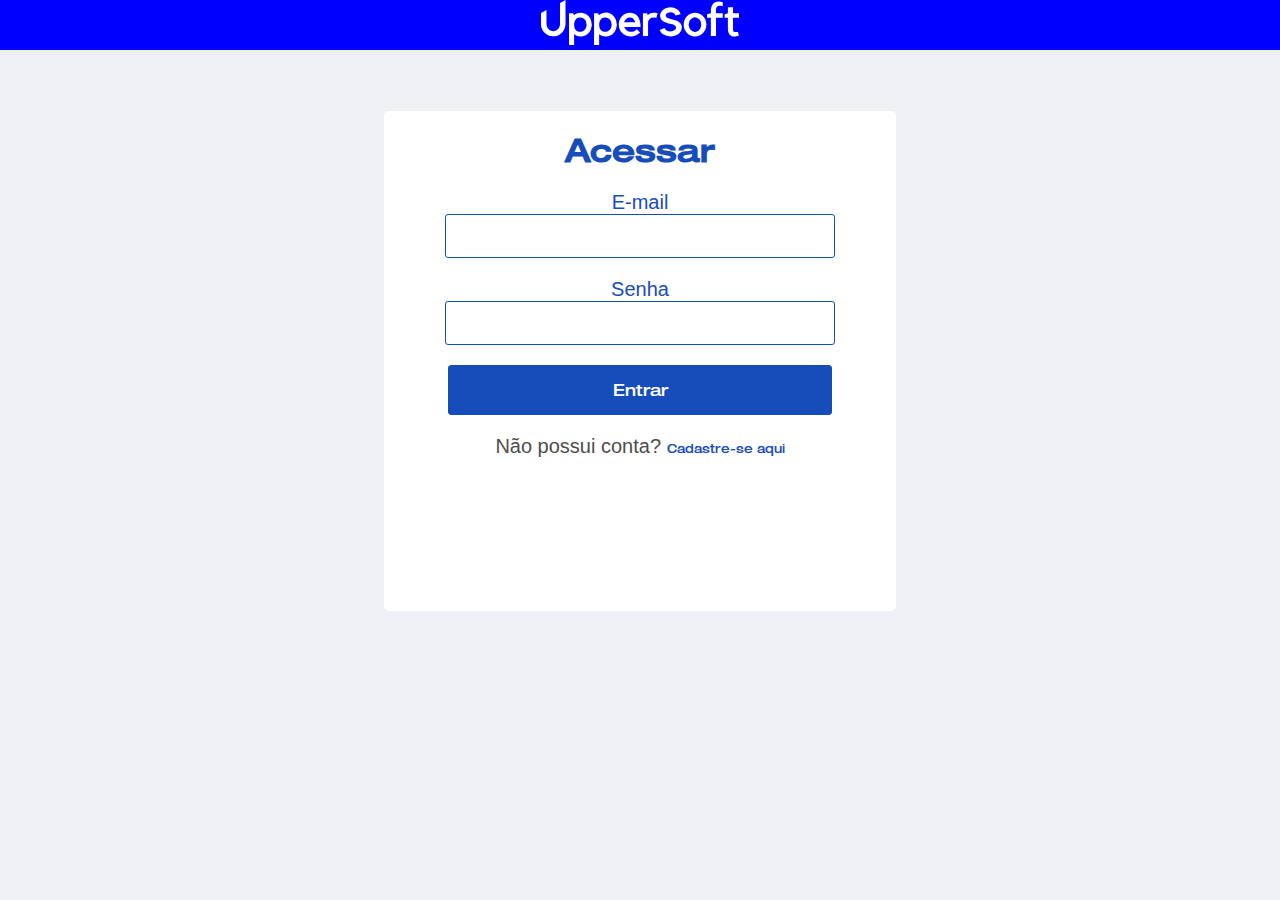
<file: index.html>
<!DOCTYPE html>
<html lang="en">
<head>
    <meta charset="UTF-8">
    <meta http-equiv="X-UA-Compatible" content="IE=edge">
    <meta name="viewport" content="width=device-width, initial-scale=1.0">
    <link rel="stylesheet" type="text/css" href="./styles/inicio.css" media="screen" />
    <script type="text/javascript" src="./scripts/login.js"></script>
    <title>Login</title>
</head>
<body>
    <header style="background-color: blue;">
        <img src="./assets/logo-uppersoft.svg">
    </header>
    <div id="corpo" align="center">
        <div id="card">
            <h1>Acessar</h1>
            <form id="login-form" method="post">
                <p>E-mail</p><input type="text" name="email" id="email">
                <p>Senha</p><input type="password" name="senha" id="senha">
                <br><input type="submit" name="btnSubmit" value="Entrar" id="btnSubmit" onclick="autenticateCredentials()">
                <p style="color: rgb(77, 77, 77); font-style: normal;">Não possui conta? <a href="./cadastro.html">Cadastre-se aqui</a></p>
            </form>
        </div>
    </div>
</body>
</html>
</file>
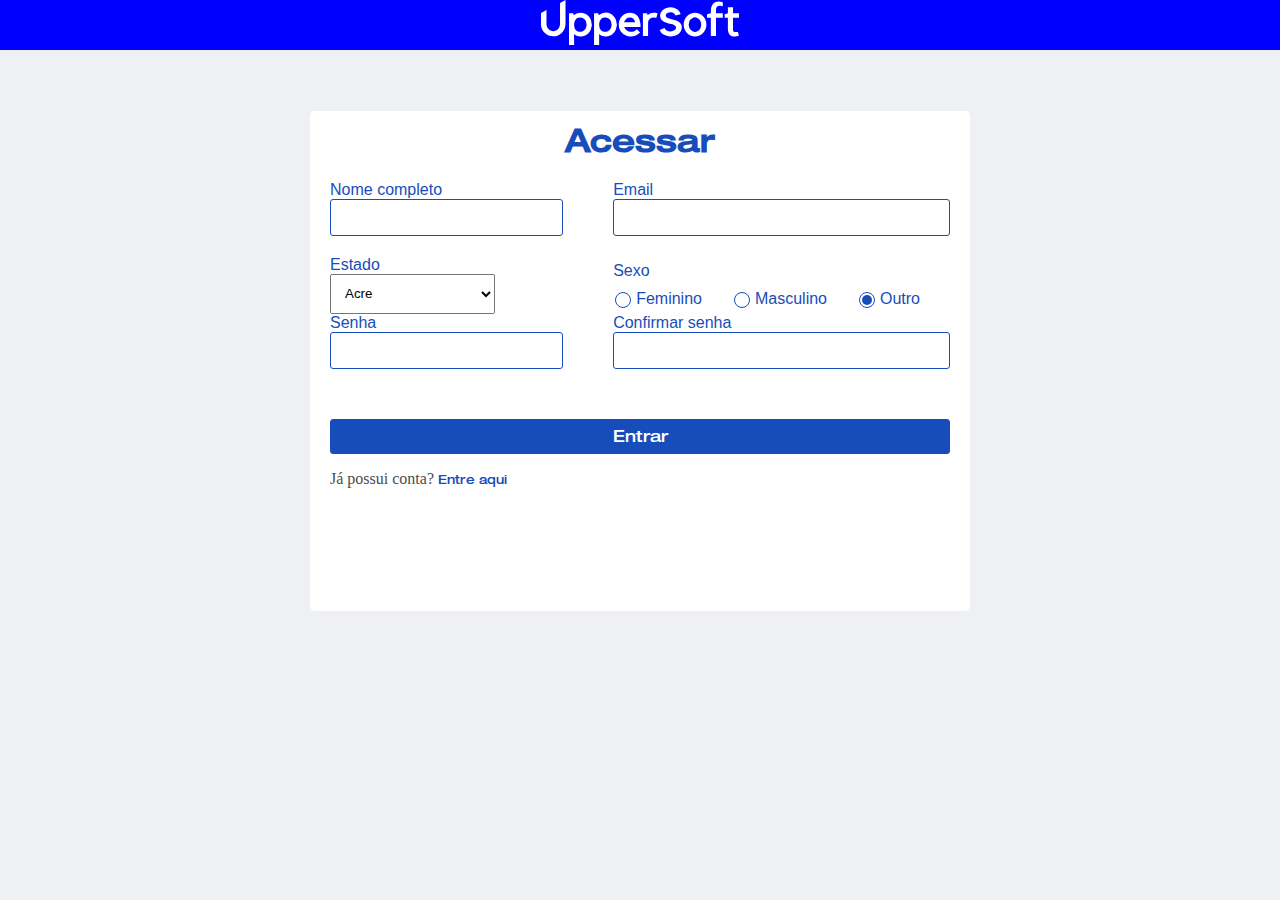
<file: cadastro.html>
<!DOCTYPE html>
<html lang="en">

<head>
    <meta charset="UTF-8">
    <meta http-equiv="X-UA-Compatible" content="IE=edge">
    <meta name="viewport" content="width=device-width, initial-scale=1.0">
    <link rel="stylesheet" type="text/css" href="./styles/main.css" media="all" />
    <script type="text/javascript" src="./scripts/cadastro.js"></script>
    <title>Cadastro</title>
</head>

<body>
    <header style="background-color: blue;">
        <img src="./assets/logo-uppersoft.svg">
    </header>
    <div id="corpo">
        <div id="card">
            <h1>Acessar</h1>
            <form id="signup-form">
                <div id="cadastro">
                    <div id="div1">
                        <label for="nome">Nome completo</label><input type="text" name="nome" id="nome">
                        <label for="estado">Estado</label><br>
                        <select name="state" id="state" required="true">
                            <option value="Acre">Acre</option>
                            <option value="Alagoas">Alagoas</option>
                            <option value="Amapá">Amapá</option>
                            <option value="Amazonas">Amazonas</option>
                            <option value="Bahia">Bahia</option>
                            <option value="Ceará">Ceará</option>                            
                            <option value="Destrito Federal">Destrito Federal</option>
                            <option value="Espírito Santo">Espírito Santo</option>
                            <option value="Goiás">Goiás</option>
                            <option value="Maranhão">Maranhão</option>
                            <option value="Mato Grosso">Mato Grosso</option>
                            <option value="Mato Grosso do Sul">Mato Grosso do Sul</option>
                            <option value="Minas Gerais">Minas Gerais</option>
                            <option value="Pará">Pará</option>
                            <option value="Paraíba">Paraíba</option>
                            <option value="Paraná">Paraná</option>
                            <option value="Pernambuco">Pernambuco</option>
                            <option value="Piauí">Piauí</option>
                            <option value="Rio de Janeiro">Rio de Janeiro</option>
                            <option value="Rio Grande do Norte">Rio Grande do Norte</option>
                            <option value="Rondônia">Rondônia</option>
                            <option value="Roraima">Roraima</option>
                            <option value="Santa Catarina">Santa Catarina</option>
                            <option value="São Paulo">São Paulo</option>
                            <option value="Sergipe">Sergipe</option>
                            <option value="Tocantins">Tocantins</option>
                          </select>
                          <br>
                        <label for="senha">Senha</label><input type="password" name="senha" id="senha">
                    </div>
                    <div id="div2">
                        <div class="item">
                            <label for="email">Email</label>
                            <input type="text" name="email" id="email">
                        </div>
                        <div class="item">
                            <label>Sexo</label>
                            <div class="row-gender">
                                <div class="formGroup">
                                    <input type="radio" id="Feminino" name="gender" value="Feminino">
                                    <label for="Feminino">Feminino</label>
                                </div>
                                <div class="formGroup">
                                    <input type="radio" id="Masculino" name="gender" value="Masculino">
                                    <label for="Masculino">Masculino</label>
                                </div>
                                <div class="formGroup">
                                    <input type="radio" id="Outro" name="gender" value="Outro" checked>
                                    <label for="Outro">Outro</label>
                                </div>                                
                            </div>
                        </div>
                        <div class="item">
                            <label for="confirmarSenha">Confirmar senha</label>
                            <input type="password" name="confirmarSenha" id="confirmarSenha">
                        </div>
                    </div>
                </div>
               <input type="submit" name="btnSubmit" value="Entrar" id="btnSubmit" onclick="Enviar();">
                <p style="color: rgb(77, 77, 77); font-style: normal;">Já possui conta? <a href="./index.html">Entre aqui</a></p>
            </form>
        </div>
    </div>
</body>

</html>
</file>
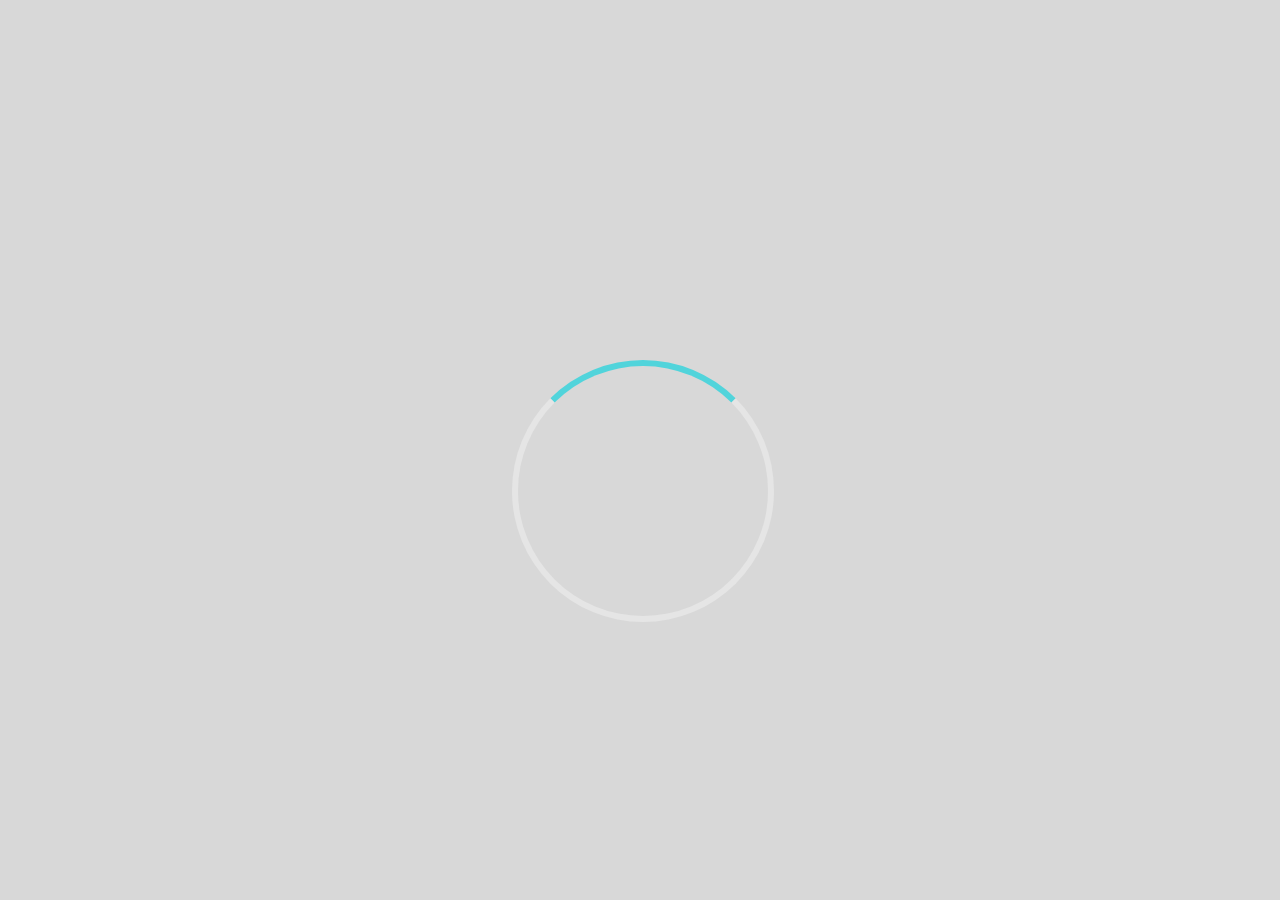
<file: lista-usuarios.html>
<!DOCTYPE html>
<html lang="en">
<head>
    <meta charset="UTF-8">
    <meta http-equiv="X-UA-Compatible" content="IE=edge">
    <meta name="viewport" content="width=device-width, initial-scale=1.0">
    <title>Usuários</title>
    <script type="text/javascript" src="./scripts/users.js"></script>
    <link rel="stylesheet" type="text/css" href="./styles/users.css" media="screen" />
</head>
<body onload="loading()">
    <div id="load">
        <div id="circle">

        </div>
</div>
    <header style="background-color: blue;">
        <img src="./assets/logo-uppersoft.svg">
    </header>
    <h1>Administrar usuários</h1>

    <ul class="list-container">

    </ul>
    <script src="./scripts/users.js"></script>
</body>
</html>
</file>
<file: styles/inicio.css>
body {
    background-color: #EFF0F3;
    margin: 0;
    padding: 0;
    height: 100%;
}

header {
    padding-left: 0%;
    position: absolute;
    text-align: center;
    width: 100vw;
    height: 50px;
}

form input[type="submit"]:hover{
    cursor: pointer; 
  }
#card {
    border-radius: 5px;
    background-color: white;
    width: 40vw;
    height: 500px;
}
/***************** FORMULARIOS ******************/

form a {
    text-decoration: none;
    color: #174DBA;
    text-emphasis: bold;
    font-family: HelveticaNeue;
    font-size: 12px;
}

form p {
    color: #174DBA;
    margin-top: 0;
    margin-bottom: 0;
    margin-left: 0px;
    font-family: 'Franklin Gothic Medium', 'Arial Narrow', Arial, sans-serif;
    font-style: normal;
    font-size: 20px;
}

form input {
    border-radius: 3px;
    border: 1px solid #174DBA;
    height: 40px;
    width: 75%;
    margin-bottom: 20px;
}

#btnSubmit {
    background-color: #174DBA;
    color: White;
    height: 50px;
    font-family: "HelveticaNeue";
    font-size: 16px;
}
#btnSubmit:hover { 
    background-color: white;
    color: grey;
    font-size: 16px;
}


/*************************************************/

a:hover{ cursor: pointer; }

#corpo {   
    padding-top: 10vh;
    width: auto;
    justify-content: center;
    align-items: center;
}

h1 {
    padding-top: 20px;
    color: #174DBA;
    font-family: HelveticaNeue;
    font-size: 32px;
    text-align: center;
}

@font-face {
     font-family: "HelveticaNeue";
      src: url("../fonts/Helvetica-Neue-Font/Helvetica\ Neue\ Medium\ Extended/Helvetica Neue Medium Extended.ttf"); 
}

@media only screen and (max-width: 700px) {
    body {
        width: 30vw;
        height: 100vh;
        background-color: white;
    }
    #card {
        margin-left: 0;
        padding-left: 0;
        width: 100vw;
        border: 0px;        
    }
    #corpo{
        padding-left: 0vw;
        padding-top: 0vh;
    }
}
</file>
<file: styles/main.css>
/***************** FORMULARIOS ******************/
/*************************************************/
@font-face {
  font-family: "HelveticaNeue";
  src: url("../fonts/Helvetica-Neue-Font/Helvetica Neue Medium Extended/Helvetica Neue Medium Extended.ttf");
}

body {
  background-color: #EFF0F3;
  margin: 0;
  padding: 0;
  height: 100%;
  -webkit-box-sizing: border-box;
          box-sizing: border-box;
}

header {
  margin-top: 0%;
  padding: 0;
  padding-left: 0%;
  position: fixed;
  top: 0;
  text-align: center;
  width: 100vw;
  height: 50px;
}

#card {
  border-radius: 5px;
  background-color: white;
  width: 100%;
  max-width: 50vw;
  height: 500px;
  margin: 0 auto;
  padding: 0 10px;
}

form {
  padding: 0 10px;
}

form #div2 {
  display: -webkit-box;
  display: -ms-flexbox;
  display: flex;
  -webkit-box-pack: justify;
      -ms-flex-pack: justify;
          justify-content: space-between;
  -webkit-box-align: start;
      -ms-flex-align: start;
          align-items: flex-start;
  -webkit-box-orient: vertical;
  -webkit-box-direction: normal;
      -ms-flex-direction: column;
          flex-direction: column;
  max-width: 100%;
  width: 100%;
}

form #div2 .item {
  max-width: 100%;
  width: 100%;
}

form .row-gender {
  display: -webkit-box;
  display: -ms-flexbox;
  display: flex;
  margin-top: 10px;
}

form .formGroup {
  display: -webkit-box;
  display: -ms-flexbox;
  display: flex;
  -webkit-box-orient: horizontal;
  -webkit-box-direction: normal;
      -ms-flex-direction: row;
          flex-direction: row;
  -webkit-box-align: center;
      -ms-flex-align: center;
          align-items: center;
  gap: 5px;
}

form .formGroup input[type="radio"] {
  -webkit-appearance: none;
     -moz-appearance: none;
          appearance: none;
  padding: 5px;
  border-radius: 100%;
  outline: 1px solid #174DBA;
  outline-offset: 2px;
  border: none;
}

form .formGroup input[type="radio"]:checked {
  background-color: #174DBA;
}

form .formGroup label {
  margin-right: 30px;
  color: #174DBA;
}

form a {
  text-decoration: none;
  color: #174DBA;
  -webkit-text-emphasis: bold;
          text-emphasis: bold;
  font-family: HelveticaNeue;
  font-size: 12px;
}

form label {
  color: #174DBA;
  margin-top: 0;
  margin-bottom: 0;
  margin-left: 0px;
  font-family: 'Franklin Gothic Medium', 'Arial Narrow', Arial, sans-serif;
  font-style: normal;
}

form input {
  -webkit-box-sizing: border-box;
          box-sizing: border-box;
  border-radius: 3px;
  border: 1px solid #174DBA;
}

#state {
  padding: 10px;
  height: 40px;
}

form input[type="text"], form input[type="password"], form input[type="state"] {
  max-width: 100%;
  width: 100%;
  margin-bottom: 20px;
  padding: 10px;
}

form input[type="text"]:hover, form input[type="password"]:hover {
  border-radius: 3px;
  border: 0px 0px 1px 0px solid #174DBA;
  margin-bottom: 20px;
}

#btnSubmit {
  background-color: #174DBA;
  color: #FFF;
  font-family: "HelveticaNeue";
  font-size: 16px;
  margin-top: 30px;
  margin-bottom: 10px;
  width: 100%;
  height: 35px;
  display: -webkit-box;
  display: -ms-flexbox;
  display: flex;
  -webkit-box-pack: center;
      -ms-flex-pack: center;
          justify-content: center;
  -webkit-box-align: center;
      -ms-flex-align: center;
          align-items: center;
}

#btnSubmit:hover {
  background-color: #fff;
  color: #808080;
}

#corpo {
  padding-top: 10vh;
  max-width: 100%;
  width: 100%;
}

h1 {
  padding-top: 10px;
  color: #174DBA;
  font-family: HelveticaNeue;
  font-size: 32px;
  text-align: center;
}

#cadastro {
  display: -ms-grid;
  display: grid;
  -ms-grid-columns: 1fr 1fr;
      grid-template-columns: 1fr 1fr;
  gap: 50px;
}

@media only screen and (max-width: 1100px) {
  h1 {
    padding-top: 50px;
  }
  body {
    width: 30vw;
    height: 100vh;
    background-color: white;
  }
  #card {
    margin-left: 0;
    padding-left: 0;
    width: 100vw;
    border: 0px;
  }
  #corpo {
    padding-left: 0vw;
    padding-top: 0vh;
  }
  #cadastro {
    display: block;
  }
}
/*# sourceMappingURL=main.css.map */
</file>
<file: styles/users.css>
body {
    background-color: #d8d8d8;
    margin: 0;
    padding: 0;
    width: 100vw;
    height: 100%;
    align-items: center;
    justify-content: center;
}

header {
    padding-left: 0%;
    position: fixed;
    text-align: center;
    width: 100vw;
    height: 50px;
    top: 0;
    z-index: 20;
}
/**********************LOADING ****************************/
#load {
    background-color: #d8d8d8;
    position: fixed;
    display: block;
    z-index: 9999;
    top: 0;
    left: 0;
    width: 100%;
    height: 100%;
    padding-left: 40vw;
    padding-top: 40vh;
 }

#circle{
    
    animation: is-rotating 1s infinite;
    width: 250px;
    height: 250px;
    border-radius: 50%;
    border: 6px solid #e5e5e5;
    border-top-color: #51d4db;
}

@keyframes is-rotating {
    to {
        transform: rotate(1turn);
    }
}
/***********************************************************/
h1 {
    padding-left: 50px;
    padding-top: 100px;
    color: #174DBA;
    font-family: HelveticaNeue;
    font-size: 32px;
    text-align: left;
}

#corpo {
    width: 100vw;
    height: 300px;
}

li {
    list-style: none;
}

img {
    z-index: 0;
}
.list-container{
    width: 100vw;
    display: grid;
    grid-template-columns: 300px 300px 300px;
    grid-template-columns: repeat(auto-fill, minmax(180px, 0.5fr));
    grid-template-rows: 300px;
    column-gap: 10px;
    row-gap: 50px;
}

#icon{
    position: relative;
    top: 0;
    left: 40px;
    margin-bottom: 100px;
    padding: 0;
}
#icon:hover{ cursor: pointer; }

.card-container {
    min-width: 200px;
    background: #FFFFFF;
    border-radius: 10px;
    box-shadow: 0px 10px 20px -10px rgba(0,0,0,0.75);
    color: black;
    font-family: HelveticaNeue;
    text-align: center;
    width: 300px;
    padding-top: 20px;
    height: 270px;

}

.round {
    position: relative;
    left: 20px;
    border: 1px solid #03bfcb;
    border-radius: 50%;
    padding: 7px;
    margin-left: auto;
    

}
.name-container {
    margin: 10px 0;
}

@font-face {
     font-family: "HelveticaNeue";
      src: url("../fonts/Helvetica-Neue-Font/Helvetica\ Neue\ Medium\ Extended/Helvetica Neue Medium Extended.ttf"); 
}

@media only screen and (max-width: 700px) {
    body {
        width: 30vw;
        height: 100vh;
    }
    #corpo{
        padding-left: 0vw;
        padding-top: 0vh;
    }
    #load {
        background-color: #d8d8d8;
        position: fixed;
        display: block;
        z-index: 9999;
        top: 0;
        left: 0;
        width: 100%;
        height: 100%;
        padding-left: 20vw;
        padding-top: 40vh;
     }
}
</file>
